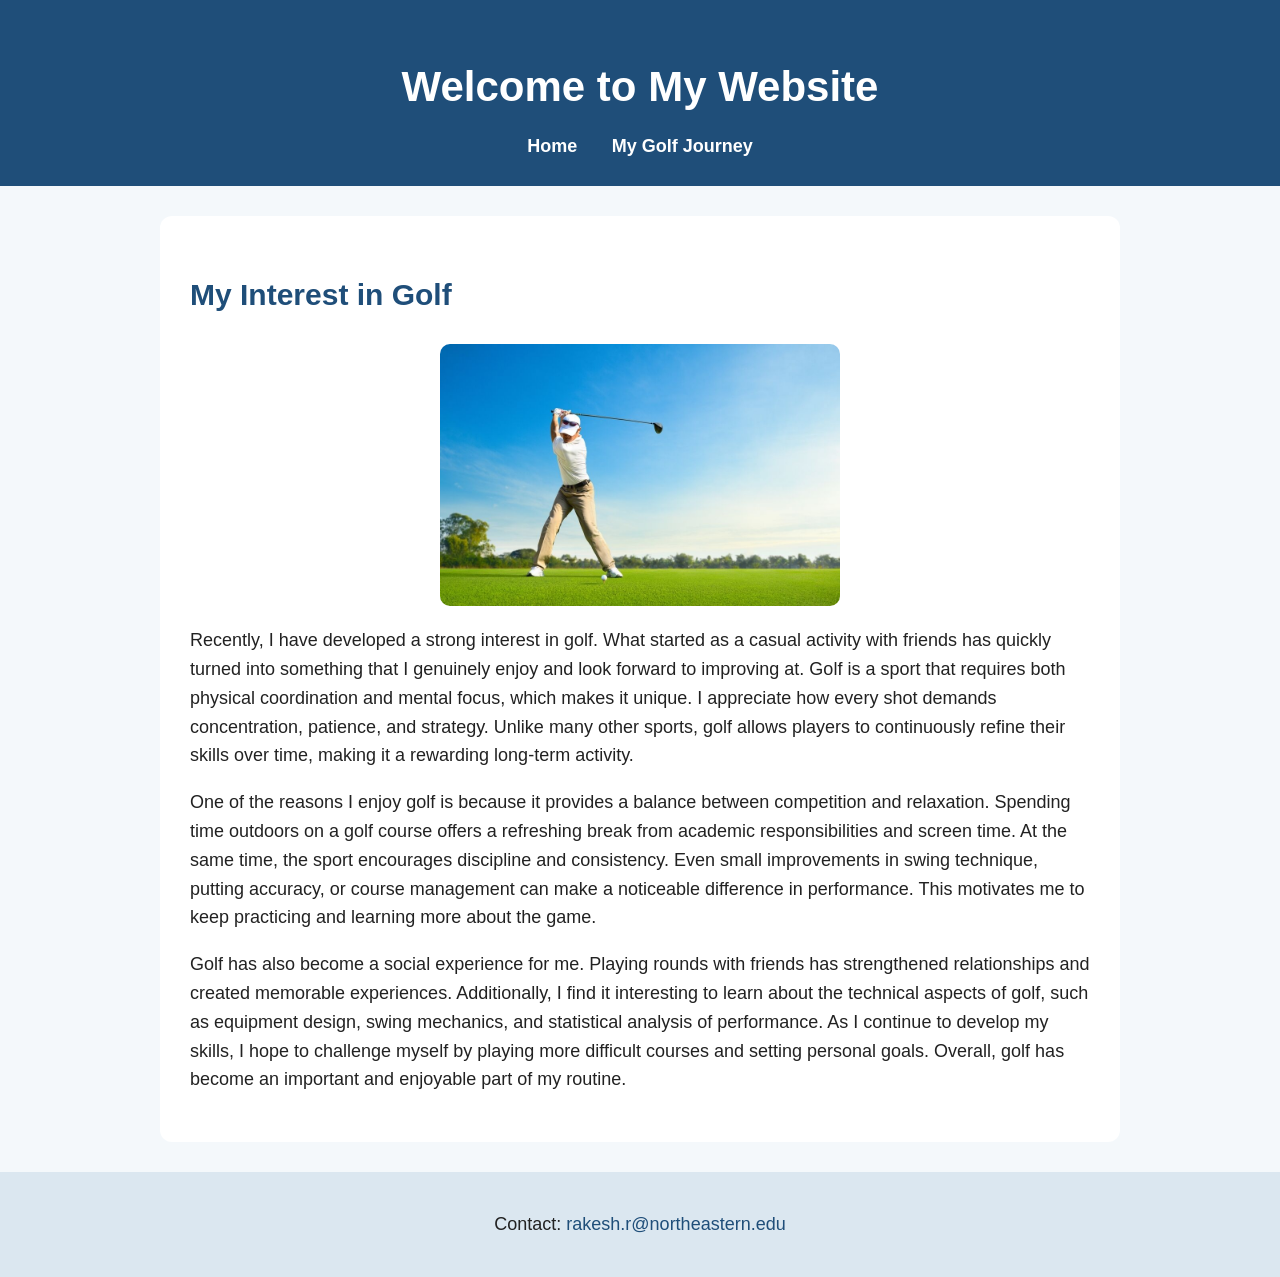
<file: index.html>
<!DOCTYPE html>
<html>
<head>
    <title>Rikin's Personal Website</title>
    <link rel="stylesheet" href="style.css">
</head>

<body>

<header>
    <h1>Welcome to My Website</h1>
    <nav>
        <a href="index.html">Home</a>
        <a href="about.html">My Golf Journey</a>
    </nav>
</header>

<main>

<h2>My Interest in Golf</h2>

<img src="golf.jpg" alt="Golf Course" width="400">

<p>
Recently, I have developed a strong interest in golf. What started as a casual activity with friends
has quickly turned into something that I genuinely enjoy and look forward to improving at. Golf is a
sport that requires both physical coordination and mental focus, which makes it unique. I appreciate 
how every shot demands concentration, patience, and strategy. Unlike many other sports, golf allows 
players to continuously refine their skills over time, making it a rewarding long-term activity.
</p>

<p>
One of the reasons I enjoy golf is because it provides a balance between competition and relaxation.
Spending time outdoors on a golf course offers a refreshing break from academic responsibilities and
screen time. At the same time, the sport encourages discipline and consistency. Even small improvements
in swing technique, putting accuracy, or course management can make a noticeable difference in
performance. This motivates me to keep practicing and learning more about the game.
</p>

<p>
Golf has also become a social experience for me. Playing rounds with friends has strengthened
relationships and created memorable experiences. Additionally, I find it interesting to learn about
the technical aspects of golf, such as equipment design, swing mechanics, and statistical analysis of
performance. As I continue to develop my skills, I hope to challenge myself by playing more difficult
courses and setting personal goals. Overall, golf has become an important and enjoyable part of my
routine.
</p>

</main>

<footer>
    <p>Contact: <a href="mailto:rakesh.r@northeastern.edu">rakesh.r@northeastern.edu</a></p>
</footer>

</body>
</html>
</file>
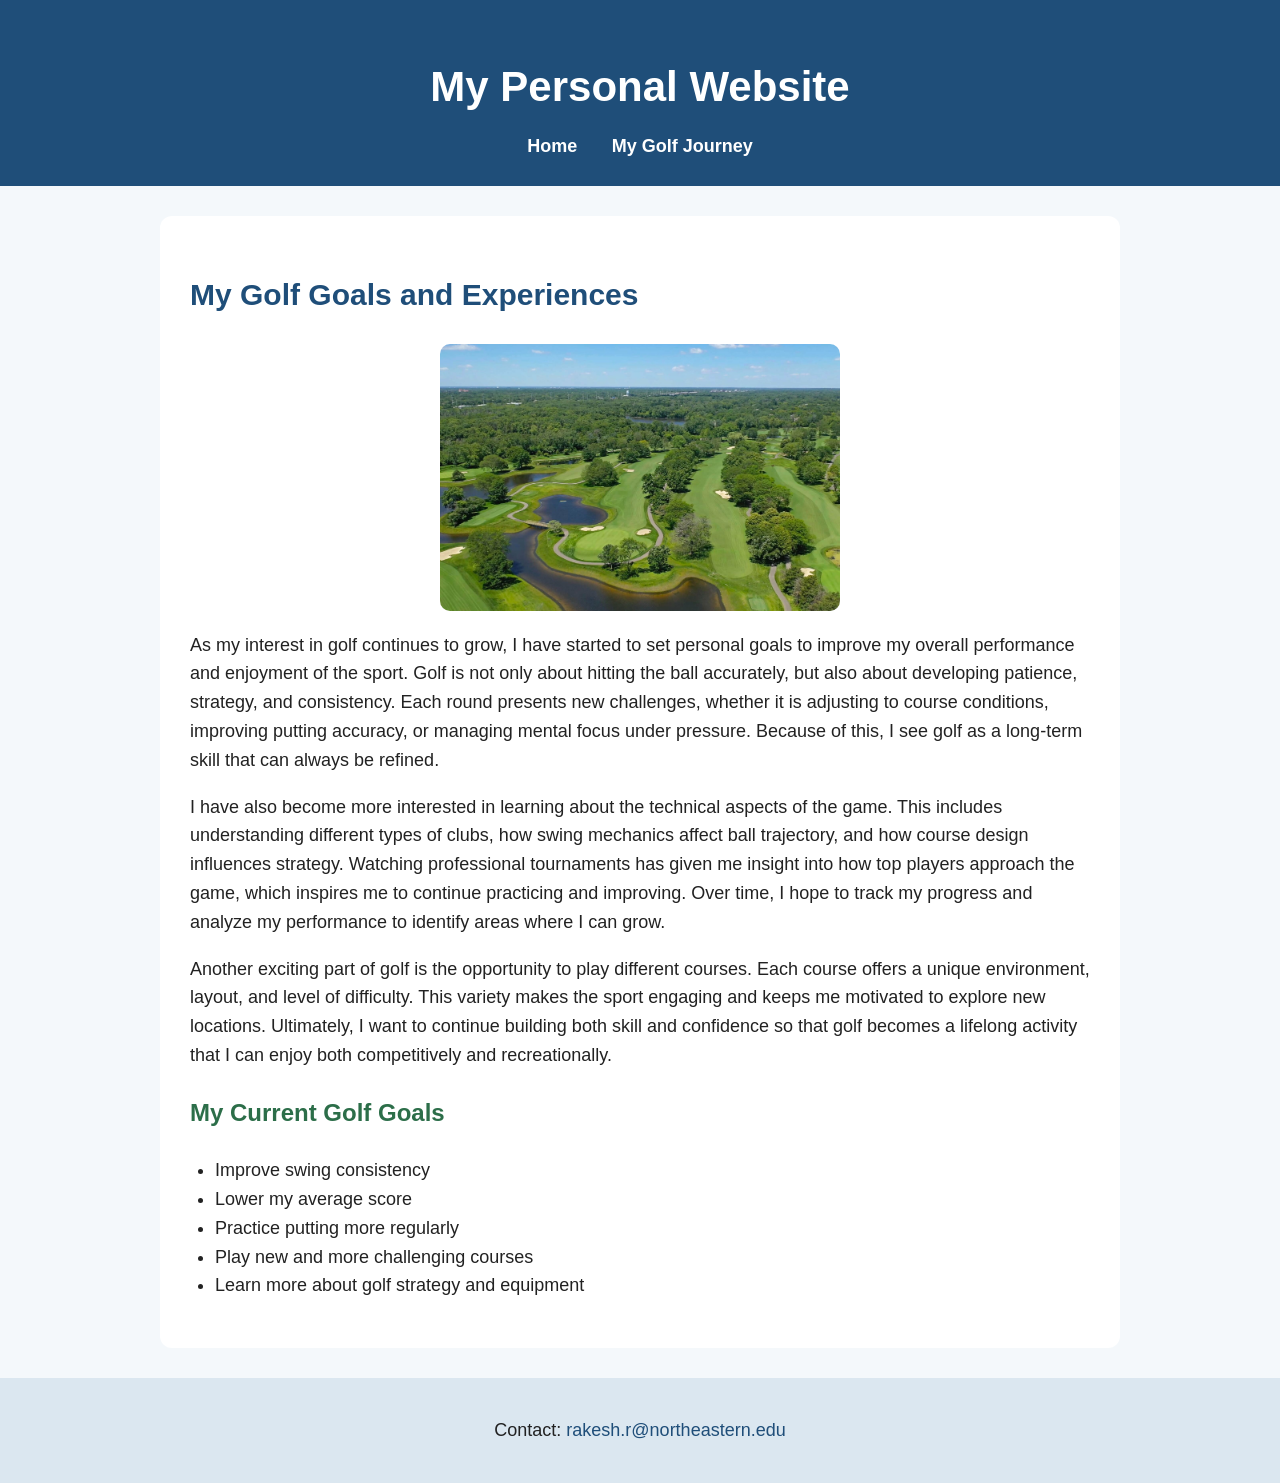
<file: about.html>
<!DOCTYPE html>
<html>
<head>
    <title>My Golf Journey</title>
    <link rel="stylesheet" href="style.css">
</head>

<body>

<header>
    <h1>My Personal Website</h1>
    <nav>
        <a href="index.html">Home</a>
        <a href="about.html">My Golf Journey</a>
    </nav>
</header>

<main>

<h2>My Golf Goals and Experiences</h2>

<img src="golf2.jpg" alt="Golf Course" width="400">


<p>
As my interest in golf continues to grow, I have started to set personal goals to improve my overall
performance and enjoyment of the sport. Golf is not only about hitting the ball accurately, but also
about developing patience, strategy, and consistency. Each round presents new challenges, whether it
is adjusting to course conditions, improving putting accuracy, or managing mental focus under
pressure. Because of this, I see golf as a long-term skill that can always be refined.
</p>

<p>
I have also become more interested in learning about the technical aspects of the game. This includes
understanding different types of clubs, how swing mechanics affect ball trajectory, and how course
design influences strategy. Watching professional tournaments has given me insight into how top
players approach the game, which inspires me to continue practicing and improving. Over time, I hope
to track my progress and analyze my performance to identify areas where I can grow.
</p>

<p>
Another exciting part of golf is the opportunity to play different courses. Each course offers a
unique environment, layout, and level of difficulty. This variety makes the sport engaging and keeps
me motivated to explore new locations. Ultimately, I want to continue building both skill and
confidence so that golf becomes a lifelong activity that I can enjoy both competitively and
recreationally.
</p>

<h3>My Current Golf Goals</h3>

<ul>
    <li>Improve swing consistency</li>
    <li>Lower my average score</li>
    <li>Practice putting more regularly</li>
    <li>Play new and more challenging courses</li>
    <li>Learn more about golf strategy and equipment</li>
</ul>

</main>

<footer>
    <p>Contact: <a href="mailto:rakesh.r@northeastern.edu">rakesh.r@northeastern.edu</a></p>
</footer>

</body>
</html>
</file>
<file: style.css>
body {
    font-family: Arial, sans-serif;
    margin: 0;
    background-color: #f4f8fb;
    color: #222222;
    line-height: 1.6;
}

header {
    background-color: #1f4e79;
    color: white;
    text-align: center;
    padding: 25px 20px;
}

nav {
    margin-top: 12px;
}

nav a {
    color: white;
    text-decoration: none;
    margin: 0 15px;
    font-weight: bold;
    font-size: 18px;
}

nav a:hover {
    text-decoration: underline;
}

main {
    max-width: 900px;
    margin: 30px auto;
    background-color: white;
    padding: 30px;
    border-radius: 12px;
}

h1 {
    font-size: 42px;
    margin-bottom: 10px;
}

h2 {
    color: #1f4e79;
    font-size: 30px;
}

h3 {
    color: #2c6e49;
    font-size: 24px;
}

img {
    display: block;
    margin: 20px auto;
    width: 400px;
    max-width: 100%;
    border-radius: 10px;
}

p {
    font-size: 18px;
    margin-bottom: 18px;
}

ul {
    font-size: 18px;
    padding-left: 25px;
}

footer {
    text-align: center;
    background-color: #dbe7f0;
    padding: 20px;
    margin-top: 30px;
}

footer a {
    color: #1f4e79;
    text-decoration: none;
}

footer a:hover {
    text-decoration: underline;
}
</file>
